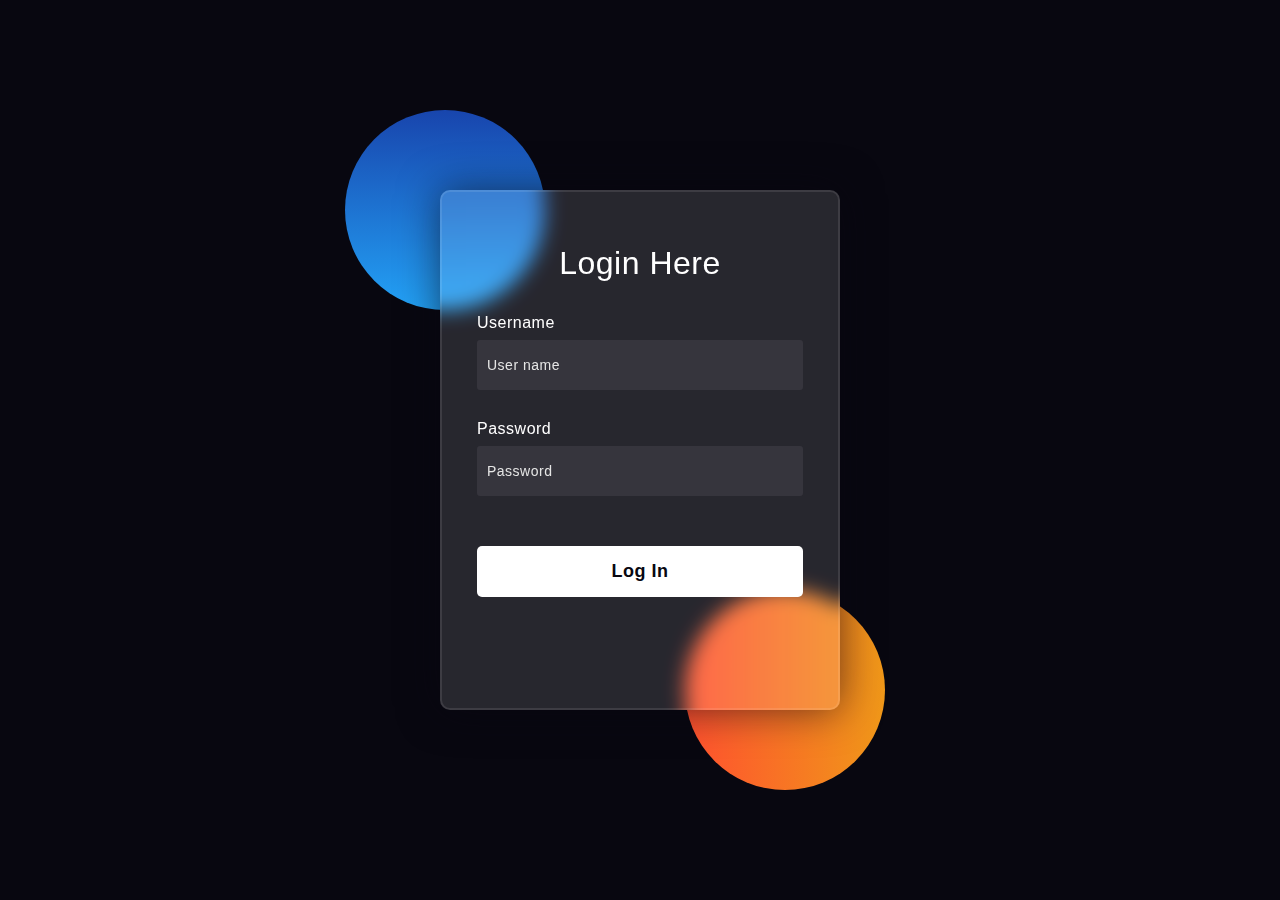
<file: index.html>
<!DOCTYPE html>
<html lang="en">
  <head>
    <meta charset="UTF-8" />
    <meta name="viewport" content="width=device-width, initial-scale=1.0" />
    <link rel="stylesheet" href="./index.css">
    <title>Login</title>
  </head>
  <body>
    <div class="background">
      <div class="shape"></div>
      <div class="shape"></div>
    </div>
    <form id="loginForm">
      <h3>Login Here</h3>

      <label for="username">Username</label>
      <input
        type="text"
        id="username"
        name="username"
        placeholder="User name"
        required
      />

      <label for="password">Password</label>
      <input
        placeholder="Password"
        type="password"
        id="password"
        name="password"
        required
      />

      <button type="submit">Log In</button>
    </form>
    <script src="./main.js"></script>
  </body>
</html>
</file>
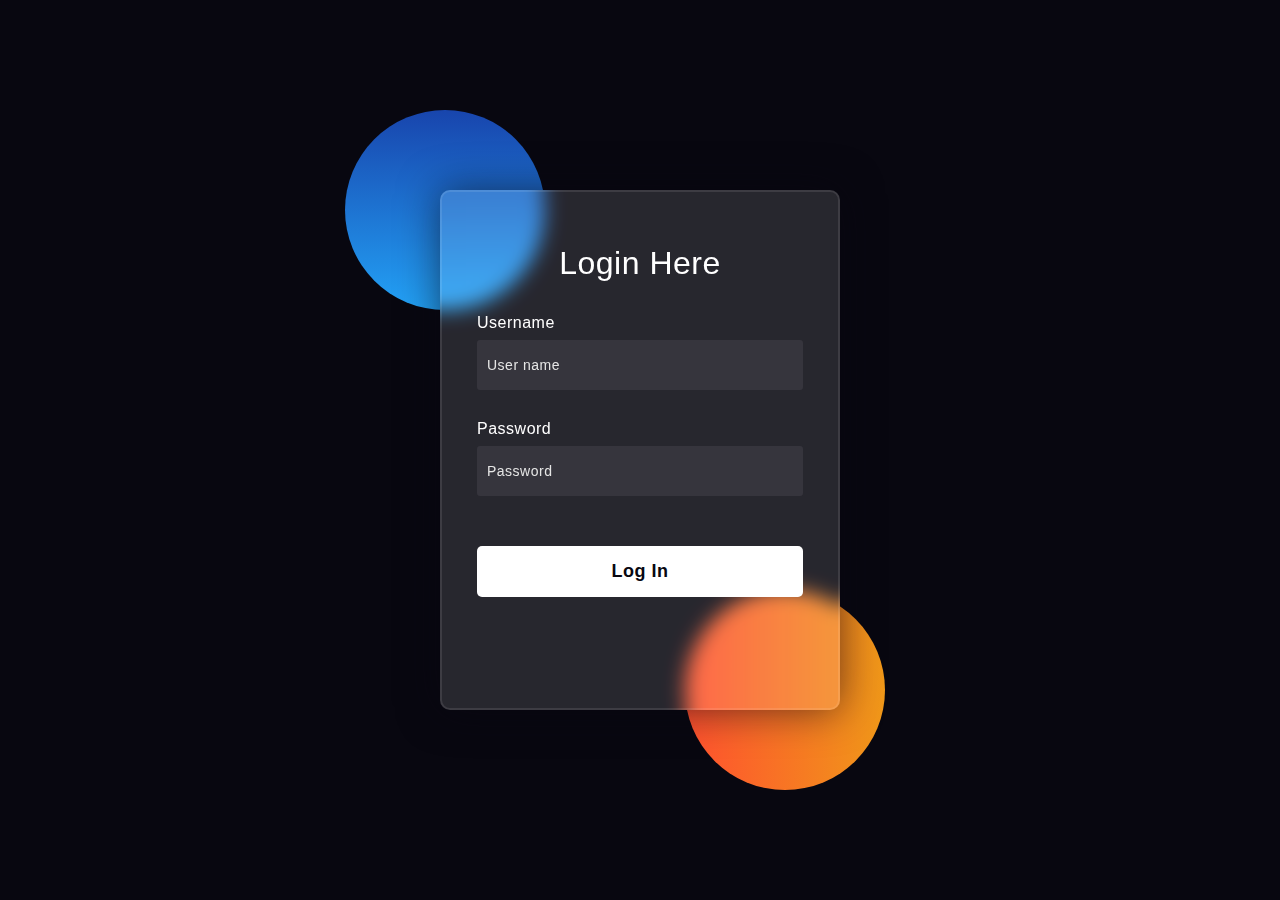
<file: admin.html>
<!DOCTYPE html>
<html lang="en">
  <head>
    <meta charset="UTF-8" />
    <meta name="viewport" content="width=device-width, initial-scale=1.0" />
    <title>Admin Page</title>
    <link rel="stylesheet" href="./admin.css" />
  </head>
  <body>
    <h2>Admin Page</h2>

    <div class="background">
      <div class="shape"></div>
      <div class="shape"></div>
    </div>
    <div class="bg">
      <form id="userForm">
        <label for="firstName">First Name:</label>
        <input
          type="text"
          id="firstName"
          name="firstName"
          required
        /><br /><br />

        <label for="lastName">Last Name:</label>
        <input type="text" id="lastName" name="lastName" required /><br /><br />

        <label for="age">Age:</label>
        <input type="number" id="age" name="age" required /><br /><br />

      <button type="submit">Add User</button>
      </form>

      <div class="user-list" id="userList"></div>
    </div>

    <script src="./admin.js"></script>
  </body>
</html>
</file>
<file: index.css>
*,
*:before,
*:after{
    padding: 0;
    margin: 0;
    box-sizing: border-box;
}
body{
    background-color: #080710;
}
.background{
    width: 430px;
    height: 520px;
    position: absolute;
    transform: translate(-50%,-50%);
    left: 50%;
    top: 50%;
}
.background .shape{
    height: 200px;
    width: 200px;
    position: absolute;
    border-radius: 50%;
}
.shape:first-child{
    background: linear-gradient(
        #1845ad,
        #23a2f6
    );
    left: -80px;
    top: -80px;
}
.shape:last-child{
    background: linear-gradient(
        to right,
        #ff512f,
        #f09819
    );
    right: -30px;
    bottom: -80px;
}
form{
    height: 520px;
    width: 400px;
    background-color: rgba(255,255,255,0.13);
    position: absolute;
    transform: translate(-50%,-50%);
    top: 50%;
    left: 50%;
    border-radius: 10px;
    backdrop-filter: blur(10px);
    border: 2px solid rgba(255,255,255,0.1);
    box-shadow: 0 0 40px rgba(8,7,16,0.6);
    padding: 50px 35px;
}
form *{
    font-family: 'Poppins',sans-serif;
    color: #ffffff;
    letter-spacing: 0.5px;
    outline: none;
    border: none;
}
form h3{
    font-size: 32px;
    font-weight: 500;
    line-height: 42px;
    text-align: center;
}

label{
    display: block;
    margin-top: 30px;
    font-size: 16px;
    font-weight: 500;
}
input{
    display: block;
    height: 50px;
    width: 100%;
    background-color: rgba(255,255,255,0.07);
    border-radius: 3px;
    padding: 0 10px;
    margin-top: 8px;
    font-size: 14px;
    font-weight: 300;
}
::placeholder{
    color: #e5e5e5;
}
button{
    margin-top: 50px;
    width: 100%;
    background-color: #ffffff;
    color: #080710;
    padding: 15px 0;
    font-size: 18px;
    font-weight: 600;
    border-radius: 5px;
    cursor: pointer;
}
.social{
  margin-top: 30px;
  display: flex;
}
.social div{
  background: red;
  width: 150px;
  border-radius: 3px;
  padding: 5px 10px 10px 5px;
  background-color: rgba(255,255,255,0.27);
  color: #eaf0fb;
  text-align: center;
}
.social div:hover{
  background-color: rgba(255,255,255,0.47);
}
.social .fb{
  margin-left: 25px;
}
.social i{
  margin-right: 4px;
}
</file>
<file: admin.css>
*,
*:before,
*:after{
    padding: 0;
    margin: 0;
    box-sizing: border-box;
    font-family: sans-serif;
}

body{
    background-color: #080710;
}

.user-list {
    width: 80%;
    height: 400px;
    margin-top: 20px;
    overflow: auto;
  }

  ::-webkit-scrollbar {
    display: none;
}
  .user-item {
    margin-bottom: 10px;
    padding: 10px;
    border: 1px solid #ddd;
    color: #ddd;
    border: 1px solid gray !important;
border-radius: 10px;
  }

  .bg{
    width: 1200px;
    height: 500px;
    background-color: rgba(255,255,255,0.13);
    position: absolute;
    transform: translate(-50%,-50%);
    top: 50%;
    left: 50%;
    border-radius: 10px;
    border: 2px solid rgba(255,255,255,0.1);
    box-shadow: 
    10px -10px 20px rgb(0, 0, 255),   /* Blue shadow */
    0px 10px 20px rgb(255, 162, 0); /* Orange shadow */
    padding: 50px 35px;
    backdrop-filter: blur(10px);

  }

  .background{
    width: 430px;
    height: 520px;
    position: absolute;
    transform: translate(-50%,-50%);
    left: 50%;
    top: 50%;
}
.background .shape{
    height: 200px;
    width: 200px;
    position: absolute;
    border-radius: 50%;
    
}
.shape:first-child{
    background: linear-gradient(
        #1845ad,
        #23a2f6
    );
    left: -500px;
    top: -80px;
}
.shape:last-child{
    background: linear-gradient(
        to right,
        #ff512f,
        #f09819
    );
    right: -500px;
    bottom: -80px;
}

form{
    height: 460px;
    width: 320px;
    background-color: rgba(0, 0, 0, 0.614);
    position: absolute;
    transform: translate(-50%,-50%);
    top: 25%;
    left: 94%;
    border-radius: 10px;
    backdrop-filter: blur(10px);
    border: 2px solid rgba(255,255,255,0.1);
    box-shadow: 0 0 40px rgba(8,7,16,0.6);
    padding: 30px 30px;
}
form *{
    font-family: 'Poppins',sans-serif;
    color: #ffffff;
    letter-spacing: 0.5px;
    outline: none;
    border: none;
}
form h3{
    font-size: 24px;
    font-weight: 500;
    line-height: 42px;
    text-align: center;
}

label{
    display: block;
    margin-top: 10px;
    font-size: 16px;
    font-weight: 500;
    margin-bottom: 5px;
}
input{
    display: block;
    height: 50px;
    width: 100%;
    background-color: rgba(255,255,255,0.07);
    border-radius: 3px;
    padding: 0 10px;
    
    font-size: 14px;
    font-weight: 300;
}
::placeholder{
    color: #e5e5e5;
}
button{
    width: 100%;
    background-color: #ffffff;
    color: #080710;
    padding: 15px 0;
    font-size: 18px;
    font-weight: 600;
    border-radius: 5px;
    cursor: pointer;
}
</file>
